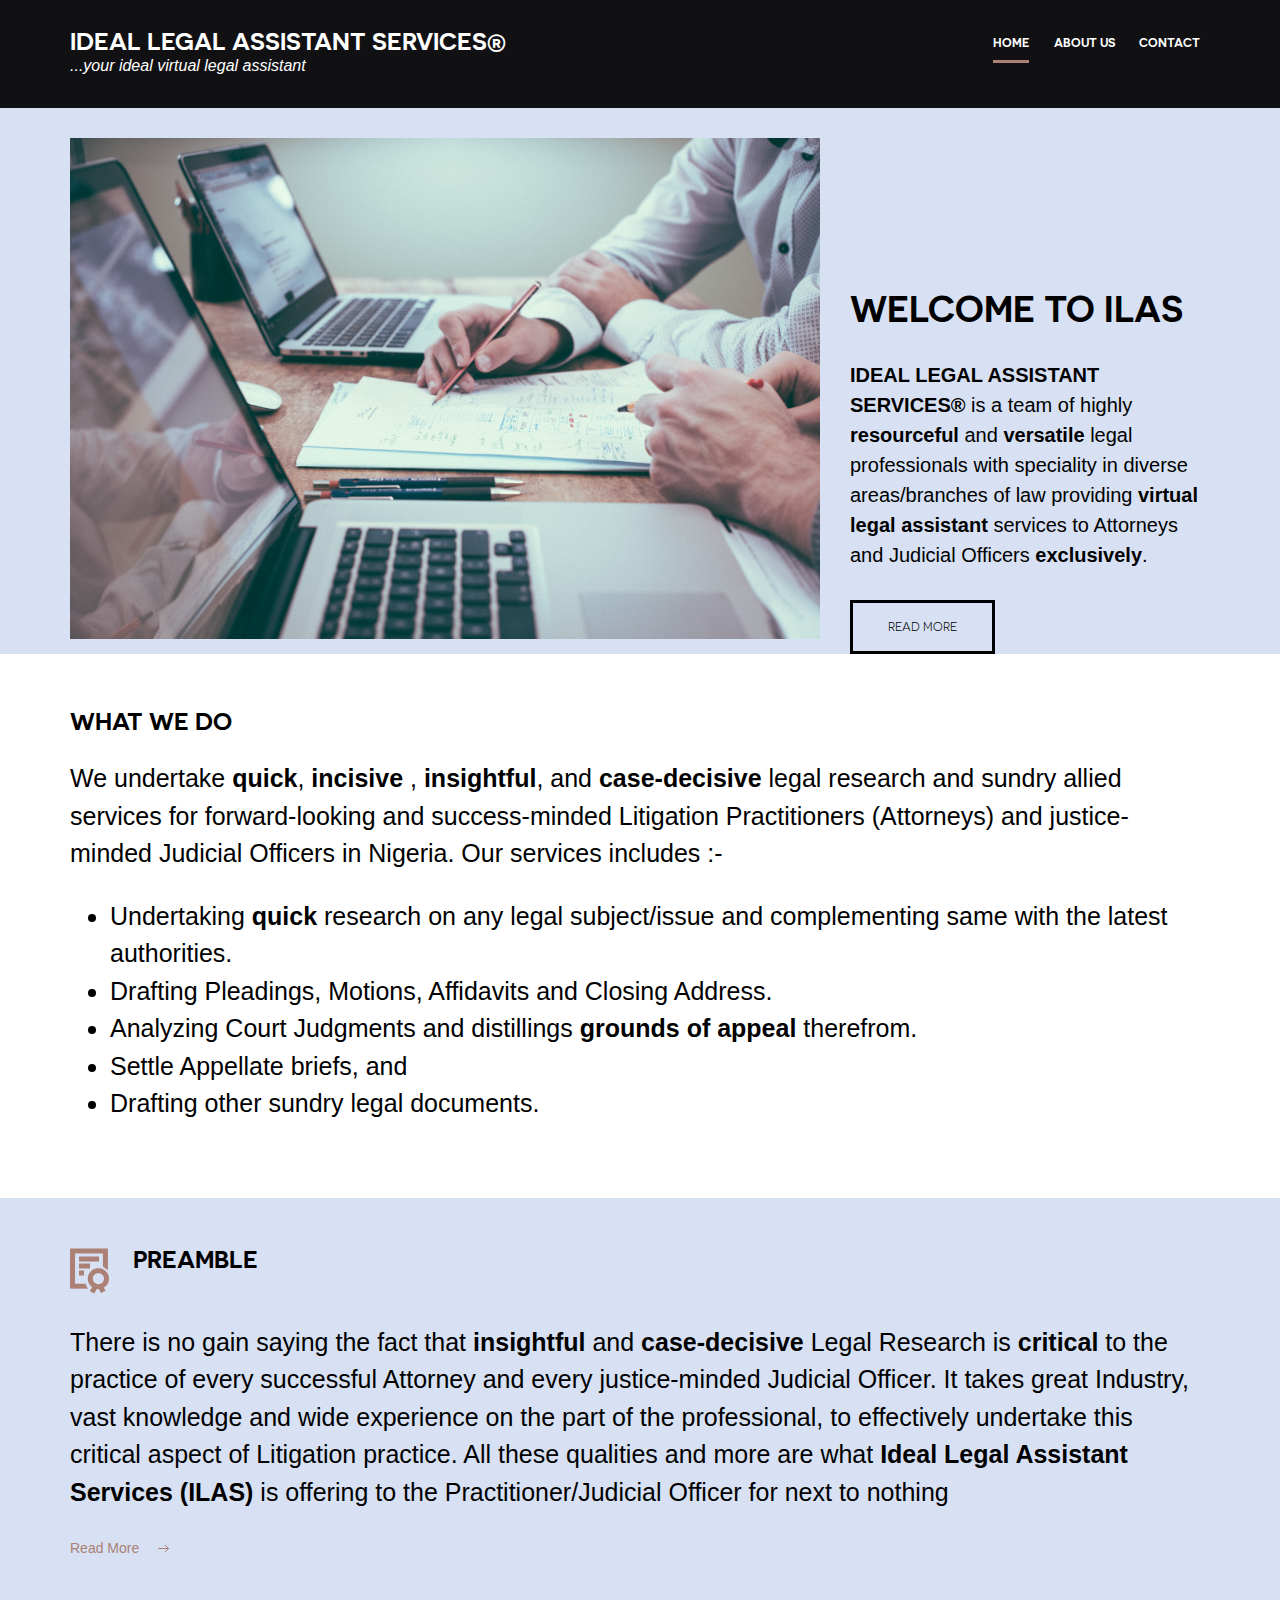
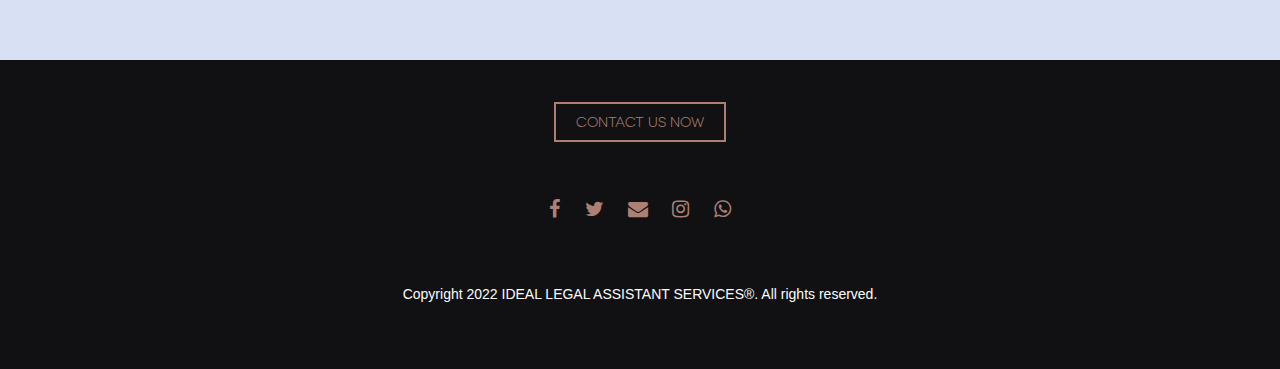
<file: index.html>
<!DOCTYPE html>
<html lang="en">
	<head>
		<meta charset="UTF-8">
		<meta http-equiv="X-UA-Compatible" content="IE=edge">
		<meta name="viewport" content="width=device-width, initial-scale=1.0,maximum-scale=1">
		
		<title>ILAS</title>
		
		<!-- Loading third party fonts -->
		<link href="fonts/font-awesome.min.css" rel="stylesheet" type="text/css">
		<link href="fonts/novecento-font/novecento-font.css" rel="stylesheet" >
		<link rel="stylesheet" href="https://cdnjs.cloudflare.com/ajax/libs/font-awesome/4.7.0/css/font-awesome.min.css">


		<!-- Loading main css file -->
		<link href="style.css" rel="stylesheet" >
		
		<!--[if lt IE 9]>
		<script src="js/ie-support/html5.js"></script>
		<script src="js/ie-support/respond.js"></script>
		<![endif]-->

	</head>


	<body>
		
		<div id="site-content">
			
			<header class="site-header">
				<div class="container">
					<a href="index.html" id="branding">
						<!-- <img src="images/logo.png" alt="Company Name" class="logo"> -->
						<div class="branding-copy">
							<h1 class="site-title" style="color: #ffff; font-size:x-large;">IDEAL LEGAL ASSISTANT SERVICES® </h1>
							<small class="site-description" style="color: #ffff; font-size: medium;"><i>...your ideal virtual legal assistant </i></small>
						</div>
					</a>

					<nav class="main-navigation">
						<button type="button" class="menu-toggle"><i class="fa fa-bars"></i></button>
						<ul class="menu">
							<li class="menu-item current-menu-item"><a href="index.html">Home</a></li>
							<li class="menu-item"><a href="about.html">About Us</a></li>
							 
						 
							<li class="menu-item"><a href="contact.html">Contact</a></li>
						</ul>
					</nav>
					<nav class="mobile-navigation"></nav>
				</div>
			</header> <!-- .site-header -->

			<main class="main-content">
				<div class="hero">
					<div class="container">
						<div class="row">
							<div class="col-md-8">
								<figure><img src="images/lawyers.jpg" alt=""></figure>
							</div>
							<div class="col-md-4">
								<div class="hero-content">
									<h1 class="hero-title">  Welcome To ILAS</h1>
									<p style="font-size:20px ;"><b>IDEAL LEGAL ASSISTANT SERVICES®</b>  is a team of highly <b>resourceful</b>  and <b>versatile</b>  legal professionals with speciality in diverse areas/branches of law providing
										  <b>virtual legal assistant</b> services to Attorneys and Judicial Officers <b>exclusively</b>.</p>
									<a href="about.html" class="button">Read more</a>
								</div>
							</div>
						</div>
					</div>
				</div> <!-- .hero-slider -->
				
				<div class="fullwidth-block" data-bg-color="#ffff">
					<div class="container">
						<div class="row">
							<div class="col-md-12">
								<h2>WHAT WE DO</h2>
								<p style="font-size:25px ;">
									We undertake <b>quick</b>, <b>incisive</b> , <b>insightful</b>, and <b>case-decisive</b>  legal research and sundry allied services for forward-looking and success-minded 
									Litigation Practitioners (Attorneys) and justice-minded Judicial Officers in Nigeria. Our services includes :-
									<ul style="font-size:25px ;">
										<li>Undertaking <b>quick</b> research on any legal subject/issue and complementing same with the latest authorities.</li>
										<li>Drafting Pleadings, Motions, Affidavits and Closing Address.</li>
										<li>Analyzing Court Judgments and distillings <b>grounds of appeal</b> therefrom.</li>
										<li> Settle Appellate briefs, and</li>
										<li>Drafting other sundry legal documents.</li>
									</ul>
									
								 </p>
							</div>

							
						</div> <!-- .row -->
					</div> <!-- .container -->
				</div> <!-- .fullwidth-block -->

				<div class="fullwidth-block">
					<div class="container">
						<div class="row feature-list-section">
							
							
							<div class="col-md-12">
								<div class="feature">
									<header>
										<img src="images/icon-3.png" class="feature-icon">
										<div class="feature-title-copy">
											<h2 class="feature-title"> PREAMBLE</h2>
											<!-- <small class="feature-subtitle">Lorem ipsum dolor sit</small> -->
										</div>
									</header>
									<p style="font-size:25px ;">There is no gain saying the fact that <b>insightful</b> and <b>case-decisive</b> Legal Research 
										is <b>critical</b> to the practice of every successful Attorney and every justice-minded Judicial Officer. 
										It takes great Industry, vast knowledge and wide experience on the part of the 
										professional, to effectively undertake this critical aspect of Litigation practice.
										All these qualities and more are what <b>Ideal Legal Assistant Services (ILAS)</b>  is offering to the Practitioner/Judicial Officer for next to nothing

										
									</p>
									<a href="about.html#outsourcing" class="more-link">Read More</a>
								</div>
							</div>
						</div>
<!-- 						
						<div class="quote-section">
							<div class="quote-slider">
								<ul class="slides">
									<li>
										<figure class="quote-avatar"><img src="dummy/avatar.png"></figure>
										<blockquote>
											<p>Lorem ipsum dolor sit amet, consectetur adipisicing elit. Cum reiciendis eveniet suscipit, totam doloribus iure quasi quos, quidem quam labore pariatur nesciunt rem unde odio a ex vel ullam, quis!</p>
											<footer>
												<cite>Jason Howard</cite>
												<span>(CEO, Books author)</span>
											</footer>
										</blockquote>
									</li>
									<li>
										<figure class="quote-avatar"><img src="dummy/avatar.png"></figure>
										<blockquote>
											<p>Lorem ipsum dolor sit amet, consectetur adipisicing elit. Cum reiciendis eveniet suscipit, totam doloribus iure quasi quos, quidem quam labore pariatur nesciunt rem unde odio a ex vel ullam, quis!</p>
											<footer>
												<cite>Jason Howard</cite>
												<span>(CEO, Books author)</span>
											</footer>
										</blockquote>
									</li>
									<li>
										<figure class="quote-avatar"><img src="dummy/avatar.png"></figure>
										<blockquote>
											<p>Lorem ipsum dolor sit amet, consectetur adipisicing elit. Cum reiciendis eveniet suscipit, totam doloribus iure quasi quos, quidem quam labore pariatur nesciunt rem unde odio a ex vel ullam, quis!</p>
											<footer>
												<cite>Jason Howard</cite>
												<span>(CEO, Books author)</span>
											</footer>
										</blockquote>
									</li>
									<li>
										<figure class="quote-avatar"><img src="dummy/avatar.png"></figure>
										<blockquote>
											<p>Lorem ipsum dolor sit amet, consectetur adipisicing elit. Cum reiciendis eveniet suscipit, totam doloribus iure quasi quos, quidem quam labore pariatur nesciunt rem unde odio a ex vel ullam, quis!</p>
											<footer>
												<cite>Jason Howard</cite>
												<span>(CEO, Books author)</span>
											</footer>
										</blockquote>
									</li>
								</ul>
							</div>
						</div>
					</div>
				</div> -->

			</main> <!-- .main-content -->

			<footer class="site-footer">
				<div class="container">
					<div class="">
						<a href="contact.html" class="contact-us-btn">Contact Us Now</a>
	
					</div>
					<div class="social-links">
						<a href="https://m.facebook.com/profile.php?id=100081804255465"><i class="fa fa-facebook"></i></a>
						<a href="https://twitter.com/Ideal_legal1"><i class="fa fa-twitter"></i></a>
						<a href="mailto:ideallegalassistants@gmail.com"><i class="fa fa-envelope"></i></a>
						<a href="https://www.instagram.com/ideallegalassistantservices/"><i class="fa fa-instagram"></i></a>
						<a href="https://wa.me/+2348129609598"><i class="fa fa-whatsapp"></i></a>


			   
					</div>
					<div class="copy">
						<p>Copyright 2022 IDEAL LEGAL ASSISTANT SERVICES®. All rights reserved.</p>
					</div>
				</div>
			</footer> 
			<!-- .site-footer -->

		</div> <!-- #site-content -->

		

		<script src="js/jquery-1.11.1.min.js"></script>
		<script src="js/plugins.js"></script>
		<script src="js/app.js"></script>
		
	</body>

</html>
</file>
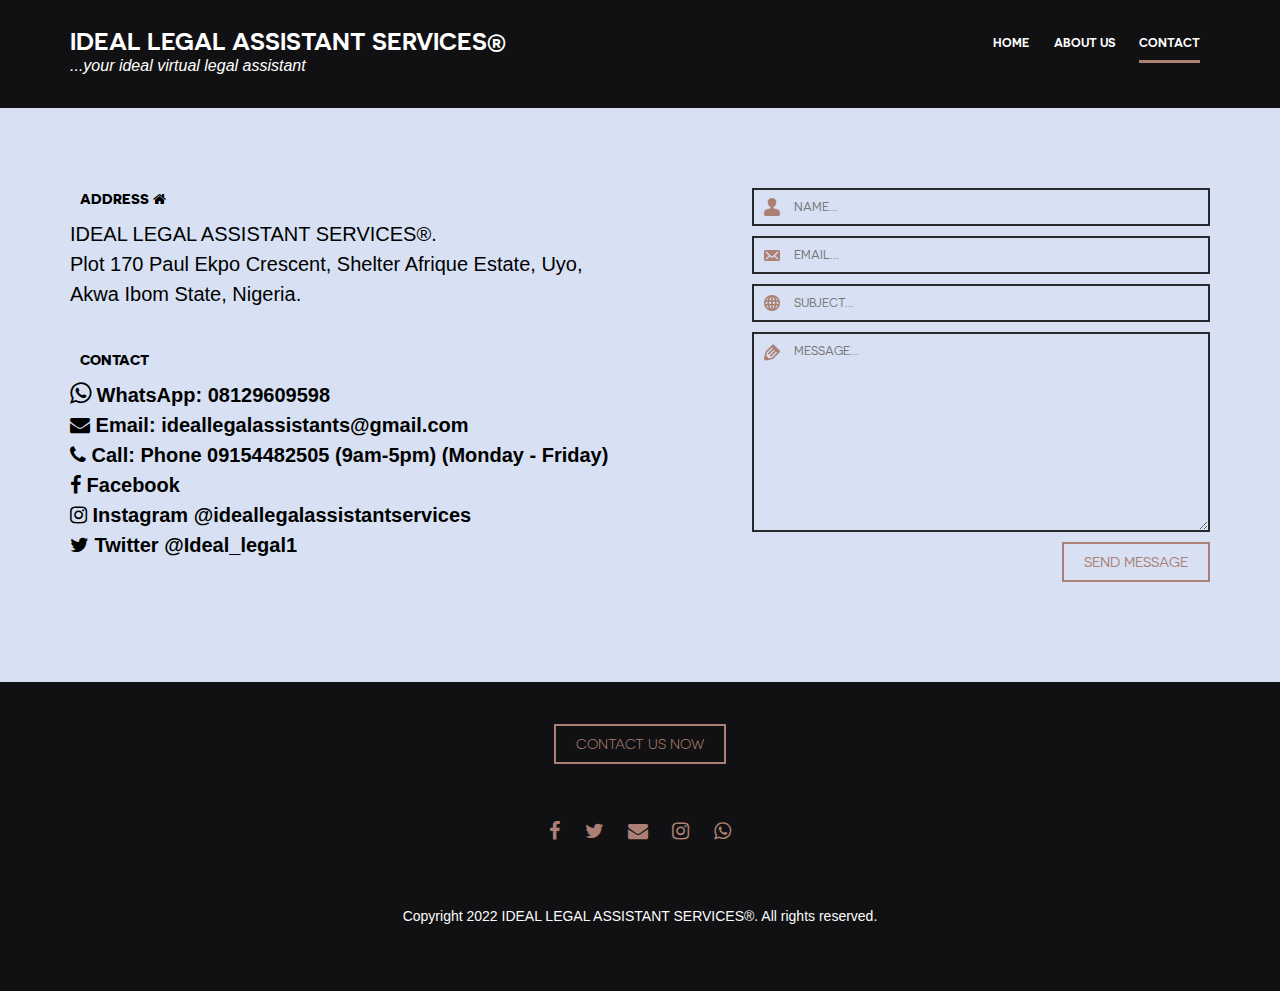
<file: contact.html>
<!DOCTYPE html>
<html lang="en">
	<head>
		<meta charset="UTF-8">
		<meta http-equiv="X-UA-Compatible" content="IE=edge">
		<meta name="viewport" content="width=device-width, initial-scale=1.0,maximum-scale=1">
		
		<title>ILAS | Contact</title>
		
		<!-- Loading third party fonts -->
		<link href="fonts/font-awesome.min.css" rel="stylesheet" type="text/css">
		<link href="fonts/novecento-font/novecento-font.css" rel="stylesheet" >
		<link rel="stylesheet" href="https://cdnjs.cloudflare.com/ajax/libs/font-awesome/4.7.0/css/font-awesome.min.css">

		<!-- Loading main css file -->
		<link rel="stylesheet" href="style.css">
		
		<!--[if lt IE 9]>
		<script src="js/ie-support/html5.js"></script>
		<script src="js/ie-support/respond.js"></script>
		<![endif]-->

	</head>


	<body>
		
		<div id="site-content">
			
			<header class="site-header">
				<div class="container">
					<a href="index.html" id="branding">
						<!-- <img src="images/logo.png" alt="Company Name" class="logo"> -->
						<div class="branding-copy">
							<h1 class="site-title" style="color: #ffff; font-size:x-large;">IDEAL LEGAL ASSISTANT SERVICES® </h1>
							<small class="site-description" style="color: #ffff; font-size: medium;"><i>...your ideal virtual legal assistant </i></small>
						</div>
					</a>

					<nav class="main-navigation">
						<button type="button" class="menu-toggle"><i class="fa fa-bars"></i></button>
						<ul class="menu">
							<li class="menu-item"><a href="index.html">Home</a></li>
							<li class="menu-item"><a href="about.html">About Us</a></li>
						  
							<li class="menu-item current-menu-item"><a href="contact.html">Contact</a></li>
						</ul>
					</nav>
					<nav class="mobile-navigation"></nav>
				</div>
			</header> <!-- .site-header -->

			<main class="main-content">
				
				<div class="fullwidth-block content">
					<div class="container">
						<!-- <h2 class="entry-title">Engage us today let's build a Legal Research Partnership that guarantees a WIN-WIN situation in your practice</h2> -->

						<div class="row contact-info">
							<div class="col-md-6">
								<div class="map-container">
									<!-- <div class="map"></div> -->
									<div class="row">
										<div class="col-md-12">
											<address>
												<strong>Address <i class="fa fa-home"></i></strong>
												<p style="color:black; font-size:20px ;">IDEAL LEGAL ASSISTANT  SERVICES®. <br>Plot 170 Paul Ekpo Crescent, Shelter Afrique Estate, Uyo, Akwa Ibom State, Nigeria.</p>
											</address>
										</div>
										<div class="col-md-12  ">
											<div class="contact">
												<strong>Contact</strong>
												<p style="font-size:20px ;">
													<a href="https://wa.me/+2348129609598" style="color:black;"><b> <i class="fa fa-whatsapp" style="font-size:25px"></i> WhatsApp: 08129609598</b> </a>
													<a href="mailto:ideallegalassistants@gmail.com" style="color:black;"><b><i class="fa fa-envelope"></i> Email: ideallegalassistants@gmail.com</a></b>
													<a href="#" style="color:black;"> <b> <i class="fa fa-phone"></i>  Call: Phone 09154482505 (9am-5pm) (Monday - Friday)</b></a>
													<a href="https://m.facebook.com/profile.php?id=100081804255465" style="color:black;"> <b> <i class="fa fa-facebook"></i> Facebook</b></a>
													<a href="https://www.instagram.com/ideallegalassistantservices/" style="color:black;"> <b> <i class="fa fa-instagram"></i> Instagram @ideallegalassistantservices

													</b></a>
													<a href="https://twitter.com/Ideal_legal1" style="color:black;"> <b> <i class="fa fa-twitter"></i> Twitter @Ideal_legal1</b></a>


													
												</p>
											
											</div>
										</div>
									
									</div> 
								</div>
							</div>
							<div class="col-md-5 col-md-offset-1 ">
								<form action="send-email.php" class="contact-form">
									<input type="text" id="name" name="name" placeholder="Name...">
									<input type="text" id="email" name="email" placeholder="Email...">
									<input type="text" id="website" name="subject" placeholder="subject...">
									<textarea name="" id="message" name="message" placeholder="Message..."></textarea>
									<div class="text-right">
										<input type="submit" name="submit" value="Send message">
									</div>
								</form>
							</div>
						</div>
					</div>
				</div>

			</main> <!-- .main-content -->

				<footer class="site-footer">
				<div class="container">
					<div class="">
						<a href="contact.html" class="contact-us-btn">Contact Us Now</a>
	
					</div>
					<div class="social-links">
						<a href="https://m.facebook.com/profile.php?id=100081804255465"><i class="fa fa-facebook"></i></a>
						<a href="https://twitter.com/Ideal_legal1"><i class="fa fa-twitter"></i></a>
						<a href="mailto:ideallegalassistants@gmail.com"><i class="fa fa-envelope"></i></a>
						<a href="https://www.instagram.com/ideallegalassistantservices/"><i class="fa fa-instagram"></i></a>
						<a href="https://wa.me/+2348129609598"><i class="fa fa-whatsapp"></i></a>


					</div>
					<div class="copy">
						<p>Copyright 2022 IDEAL LEGAL ASSISTANT SERVICES®. All rights reserved.</p>
					</div>
				</div>
			</footer>  <!-- .site-footer -->
		</div> <!-- #site-content -->

		

		<script src="js/jquery-1.11.1.min.js"></script>
		<script src="http://maps.google.com/maps/api/js?sensor=false&amp;language=en"></script>
		<script src="js/plugins.js"></script>
		<script src="js/app.js"></script>
		
	</body>

</html>
</file>
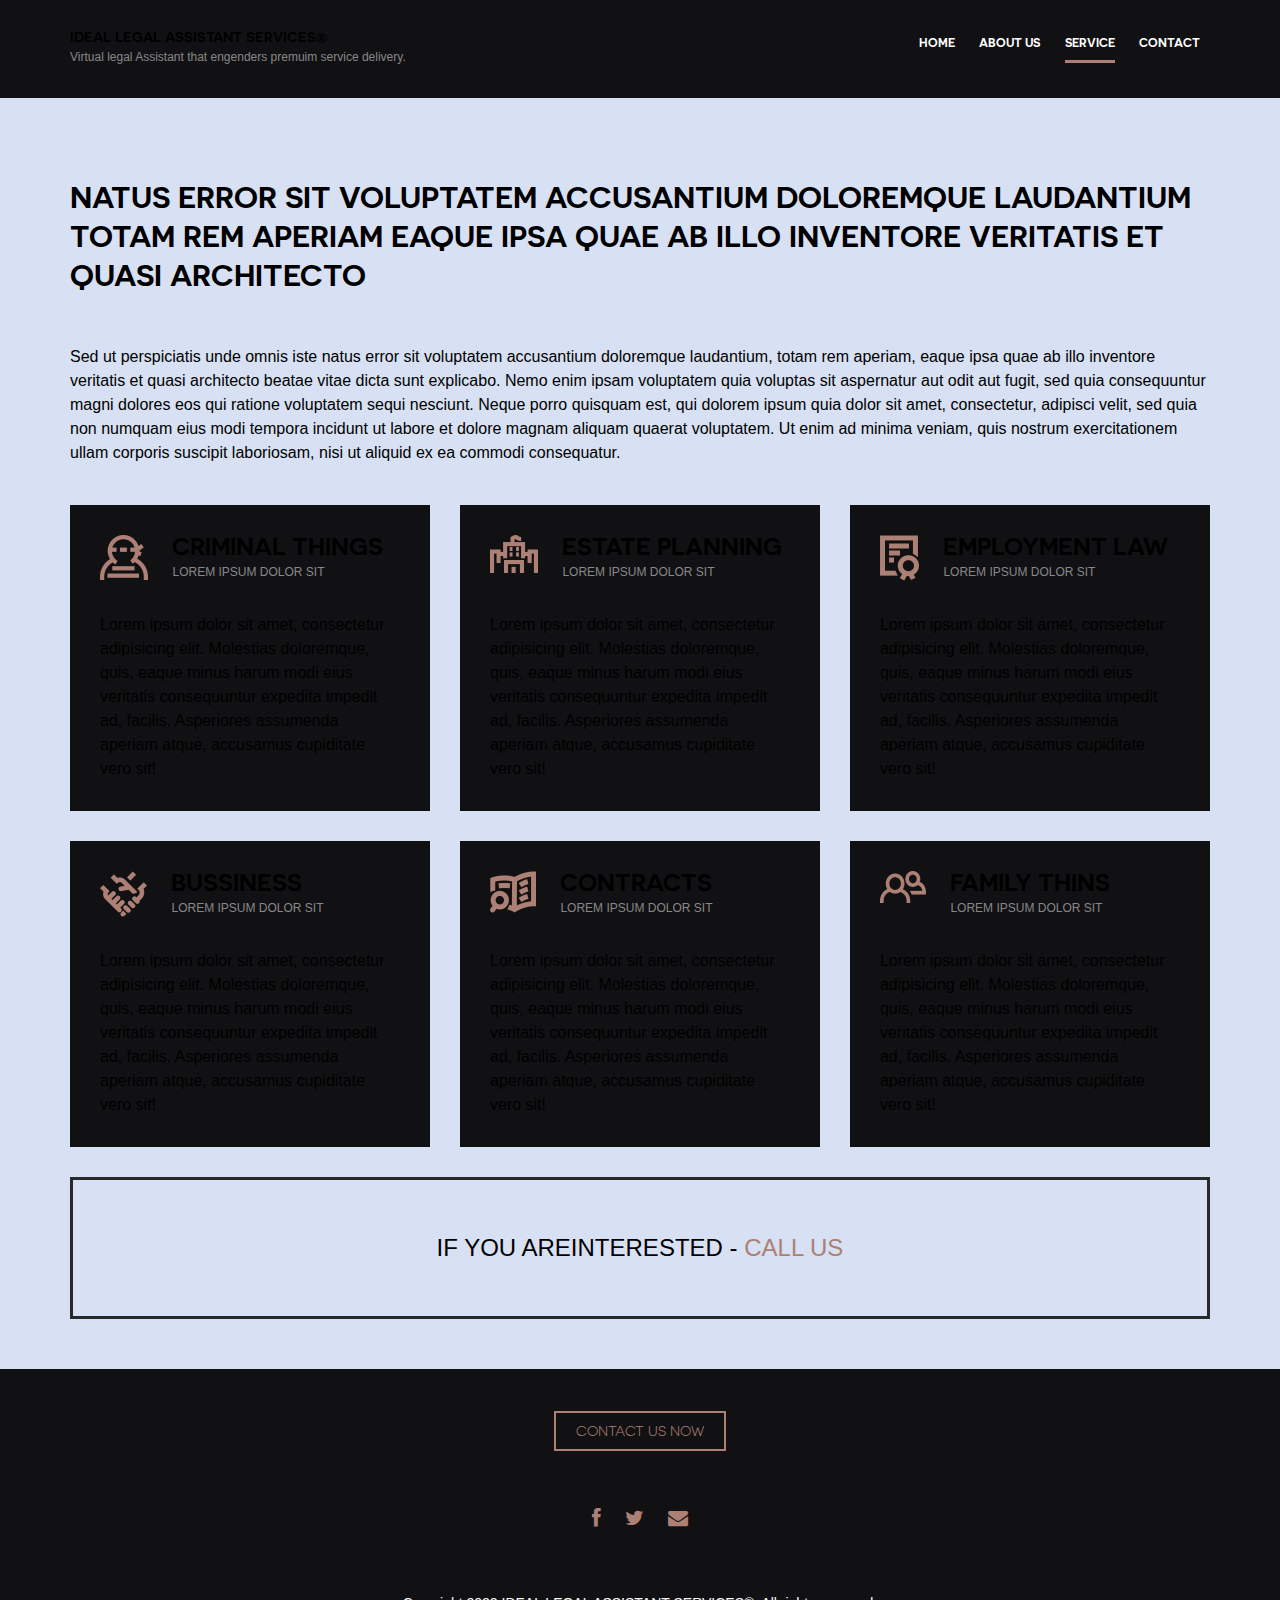
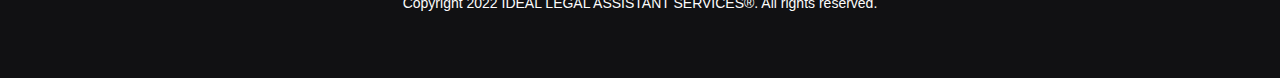
<file: service.html>
<!DOCTYPE html>
<html lang="en">
	<head>
		<meta charset="UTF-8">
		<meta http-equiv="X-UA-Compatible" content="IE=edge">
		<meta name="viewport" content="width=device-width, initial-scale=1.0,maximum-scale=1">
		
		<title>Lawyers | Services</title>
		
		<!-- Loading third party fonts -->
		<link href="fonts/font-awesome.min.css" rel="stylesheet" type="text/css">
		<link href="fonts/novecento-font/novecento-font.css" rel="stylesheet" >

		<!-- Loading main css file -->
		<link rel="stylesheet" href="style.css">
		
		<!--[if lt IE 9]>
		<script src="js/ie-support/html5.js"></script>
		<script src="js/ie-support/respond.js"></script>
		<![endif]-->

	</head>


	<body>
		
		<div id="site-content">
			
			<header class="site-header">
				<div class="container">
					<a href="index.html" id="branding">
						<!-- <img src="images/logo.png" alt="Company Name" class="logo"> -->
						<div class="branding-copy">
							<h1 class="site-title">IDEAL LEGAL ASSISTANT SERVICES® </h1>
							<small class="site-description">Virtual legal Assistant that engenders premuim service delivery.</small>
						</div>
					</a>

					<nav class="main-navigation">
						<button type="button" class="menu-toggle"><i class="fa fa-bars"></i></button>
						<ul class="menu">
							<li class="menu-item"><a href="index.html">Home</a></li>
							<li class="menu-item"><a href="about.html">About Us</a></li>
							<li class="menu-item current-menu-item"><a href="service.html">Service</a></li>
							<li class="menu-item"><a href="contact.html">Contact</a></li>
						</ul>
					</nav>
					<nav class="mobile-navigation"></nav>
				</div>
			</header> <!-- .site-header -->

			<main class="main-content">
				
				<div class="fullwidth-block content">
					<div class="container">
						<h2 class="entry-title">Natus error sit voluptatem accusantium doloremque laudantium totam rem aperiam eaque ipsa quae ab illo inventore veritatis et quasi architecto</h2>

						<p>Sed ut perspiciatis unde omnis iste natus error sit voluptatem accusantium doloremque laudantium, totam rem aperiam, eaque ipsa quae ab illo inventore veritatis et quasi architecto beatae vitae dicta sunt explicabo. Nemo enim ipsam voluptatem quia voluptas sit aspernatur aut odit aut fugit, sed quia consequuntur magni dolores eos qui ratione voluptatem sequi nesciunt. Neque porro quisquam est, qui dolorem ipsum quia dolor sit amet, consectetur, adipisci velit, sed quia non numquam eius modi tempora incidunt ut labore et dolore magnam aliquam quaerat voluptatem. Ut enim ad minima veniam, quis nostrum exercitationem ullam corporis suscipit laboriosam, nisi ut aliquid ex ea commodi consequatur.</p>
						
						<div class="row">
							<div class="col-md-4">
								<div class="feature boxed">
									<header>
										<img src="images/icon-1.png" class="feature-icon">
										<div class="feature-title-copy">
											<h2 class="feature-title">Criminal Things</h2>
											<small class="feature-subtitle">Lorem ipsum dolor sit</small>
										</div>
									</header>
									<p>Lorem ipsum dolor sit amet, consectetur adipisicing elit. Molestias doloremque, quis, eaque minus harum modi eius veritatis consequuntur expedita impedit ad, facilis. Asperiores assumenda aperiam atque, accusamus cupiditate vero sit!</p>
								</div>
							</div>
							<div class="col-md-4">
								<div class="feature boxed">
									<header>
										<img src="images/icon-2.png" class="feature-icon">
										<div class="feature-title-copy">
											<h2 class="feature-title">Estate Planning</h2>
											<small class="feature-subtitle">Lorem ipsum dolor sit</small>
										</div>
									</header>
									<p>Lorem ipsum dolor sit amet, consectetur adipisicing elit. Molestias doloremque, quis, eaque minus harum modi eius veritatis consequuntur expedita impedit ad, facilis. Asperiores assumenda aperiam atque, accusamus cupiditate vero sit!</p>
								</div>
							</div>
							<div class="col-md-4">
								<div class="feature boxed">
									<header>
										<img src="images/icon-3.png" class="feature-icon">
										<div class="feature-title-copy">
											<h2 class="feature-title">Employment Law</h2>
											<small class="feature-subtitle">Lorem ipsum dolor sit</small>
										</div>
									</header>
									<p>Lorem ipsum dolor sit amet, consectetur adipisicing elit. Molestias doloremque, quis, eaque minus harum modi eius veritatis consequuntur expedita impedit ad, facilis. Asperiores assumenda aperiam atque, accusamus cupiditate vero sit!</p>
								</div>
							</div>
						</div>
						<div class="row">
							<div class="col-md-4">
								<div class="feature boxed">
									<header>
										<img src="images/icon-4.png" class="feature-icon">
										<div class="feature-title-copy">
											<h2 class="feature-title">Bussiness</h2>
											<small class="feature-subtitle">Lorem ipsum dolor sit</small>
										</div>
									</header>
									<p>Lorem ipsum dolor sit amet, consectetur adipisicing elit. Molestias doloremque, quis, eaque minus harum modi eius veritatis consequuntur expedita impedit ad, facilis. Asperiores assumenda aperiam atque, accusamus cupiditate vero sit!</p>
								</div>
							</div>
							<div class="col-md-4">
								<div class="feature boxed">
									<header>
										<img src="images/icon-5.png" class="feature-icon">
										<div class="feature-title-copy">
											<h2 class="feature-title">Contracts</h2>
											<small class="feature-subtitle">Lorem ipsum dolor sit</small>
										</div>
									</header>
									<p>Lorem ipsum dolor sit amet, consectetur adipisicing elit. Molestias doloremque, quis, eaque minus harum modi eius veritatis consequuntur expedita impedit ad, facilis. Asperiores assumenda aperiam atque, accusamus cupiditate vero sit!</p>
								</div>
							</div>
							<div class="col-md-4">
								<div class="feature boxed">
									<header>
										<img src="images/icon-6.png" class="feature-icon">
										<div class="feature-title-copy">
											<h2 class="feature-title">Family Thins</h2>
											<small class="feature-subtitle">Lorem ipsum dolor sit</small>
										</div>
									</header>
									<p>Lorem ipsum dolor sit amet, consectetur adipisicing elit. Molestias doloremque, quis, eaque minus harum modi eius veritatis consequuntur expedita impedit ad, facilis. Asperiores assumenda aperiam atque, accusamus cupiditate vero sit!</p>
								</div>
							</div>
						</div>

						<div class="cta">
							if you areinterested - <a href="#">Call Us</a>
						</div>
					</div> 
				</div>

			</main> <!-- .main-content -->

				<footer class="site-footer">
				<div class="container">
					<div class="">
						<a href="about.html" class="contact-us-btn">Contact Us Now</a>
	
					</div>			

					<div class="social-links">
						<a href="#"><i class="fa fa-facebook"></i></a>
						<a href="#"><i class="fa fa-twitter"></i></a>
						<a href="#"><i class="fa fa-envelope"></i></a>
			   
					</div>
					<div class="copy">
						<p>Copyright 2022 IDEAL LEGAL ASSISTANT SERVICES®. All rights reserved.</p>
					</div>
				</div>
			</footer>  <!-- .site-footer -->

		</div> <!-- #site-content -->

		

		<script src="js/jquery-1.11.1.min.js"></script>
		<script src="js/plugins.js"></script>
		<script src="js/app.js"></script>
		
	</body>

</html>
</file>
<file: fonts/novecento-font/novecento-font.css>
/*
 * Web Fonts from fontspring.com
 *
 * All OpenType features and all extended glyphs have been removed.
 * Fully installable fonts can be purchased at http://www.fontspring.com
 *
 * The fonts included in this stylesheet are subject to the End User License you purchased
 * from Fontspring. The fonts are protected under domestic and international trademark and 
 * copyright law. You are prohibited from modifying, reverse engineering, duplicating, or
 * distributing this font software.
 *
 * (c) 2010-2014 Fontspring
 *
 *
 *
 *
 * The fonts included are copyrighted by the vendor listed below.
 *
 * Vendor:      Synthview Type Design
 * License URL: http://www.fontspring.com/licenses/synthview/webfont
 *
 *
 */

@font-face {
    font-family: 'Novecento Sans';
    src: url('Novecentosanswide-Bold-webfont.eot');
    src: url('Novecentosanswide-Bold-webfont.eot?#iefix') format('embedded-opentype'),
         url('Novecentosanswide-Bold-webfont.woff2') format('woff2'),
         url('Novecentosanswide-Bold-webfont.woff') format('woff'),
         url('Novecentosanswide-Bold-webfont.ttf') format('truetype'),
         url('Novecentosanswide-Bold-webfont.svg#novecento_sans_wide_bookbold') format('svg');
    font-weight: 700;
    font-style: normal;

}

@font-face {
    font-family: 'Novecento Sans';
    src: url('Novecentosanswide-Book-webfont.eot');
    src: url('Novecentosanswide-Book-webfont.eot?#iefix') format('embedded-opentype'),
         url('Novecentosanswide-Book-webfont.woff2') format('woff2'),
         url('Novecentosanswide-Book-webfont.woff') format('woff'),
         url('Novecentosanswide-Book-webfont.ttf') format('truetype'),
         url('Novecentosanswide-Book-webfont.svg#novecento_sans_widebook') format('svg');
    font-weight: 300;
    font-style: normal;

}

@font-face {
    font-family: 'Novecento Sans';
    src: url('Novecentosanswide-DemiBold-webfont.eot');
    src: url('Novecentosanswide-DemiBold-webfont.eot?#iefix') format('embedded-opentype'),
         url('Novecentosanswide-DemiBold-webfont.woff2') format('woff2'),
         url('Novecentosanswide-DemiBold-webfont.woff') format('woff'),
         url('Novecentosanswide-DemiBold-webfont.ttf') format('truetype'),
         url('Novecentosanswide-DemiBold-webfont.svg#novecento_sans_widedemibold') format('svg');
    font-weight: 600;
    font-style: normal;

}

@font-face {
    font-family: 'Novecento Sans';
    src: url('Novecentosanswide-Light-webfont.eot');
    src: url('Novecentosanswide-Light-webfont.eot?#iefix') format('embedded-opentype'),
         url('Novecentosanswide-Light-webfont.woff2') format('woff2'),
         url('Novecentosanswide-Light-webfont.woff') format('woff'),
         url('Novecentosanswide-Light-webfont.ttf') format('truetype'),
         url('Novecentosanswide-Light-webfont.svg#novecento_sans_widelight') format('svg');
    font-weight: 200;
    font-style: normal;

}

@font-face {
    font-family: 'Novecento Sans';
    src: url('Novecentosanswide-Medium-webfont.eot');
    src: url('Novecentosanswide-Medium-webfont.eot?#iefix') format('embedded-opentype'),
         url('Novecentosanswide-Medium-webfont.woff2') format('woff2'),
         url('Novecentosanswide-Medium-webfont.woff') format('woff'),
         url('Novecentosanswide-Medium-webfont.ttf') format('truetype'),
         url('Novecentosanswide-Medium-webfont.svg#novecento_sans_widemedium') format('svg');
    font-weight: 500;
    font-style: normal;

}

@font-face {
    font-family: 'Novecento Sans';
    src: url('Novecentosanswide-Normal-webfont.eot');
    src: url('Novecentosanswide-Normal-webfont.eot?#iefix') format('embedded-opentype'),
         url('Novecentosanswide-Normal-webfont.woff2') format('woff2'),
         url('Novecentosanswide-Normal-webfont.woff') format('woff'),
         url('Novecentosanswide-Normal-webfont.ttf') format('truetype'),
         url('Novecentosanswide-Normal-webfont.svg#novecento_sans_widenormal') format('svg');
    font-weight: 400;
    font-style: normal;

}
</file>
